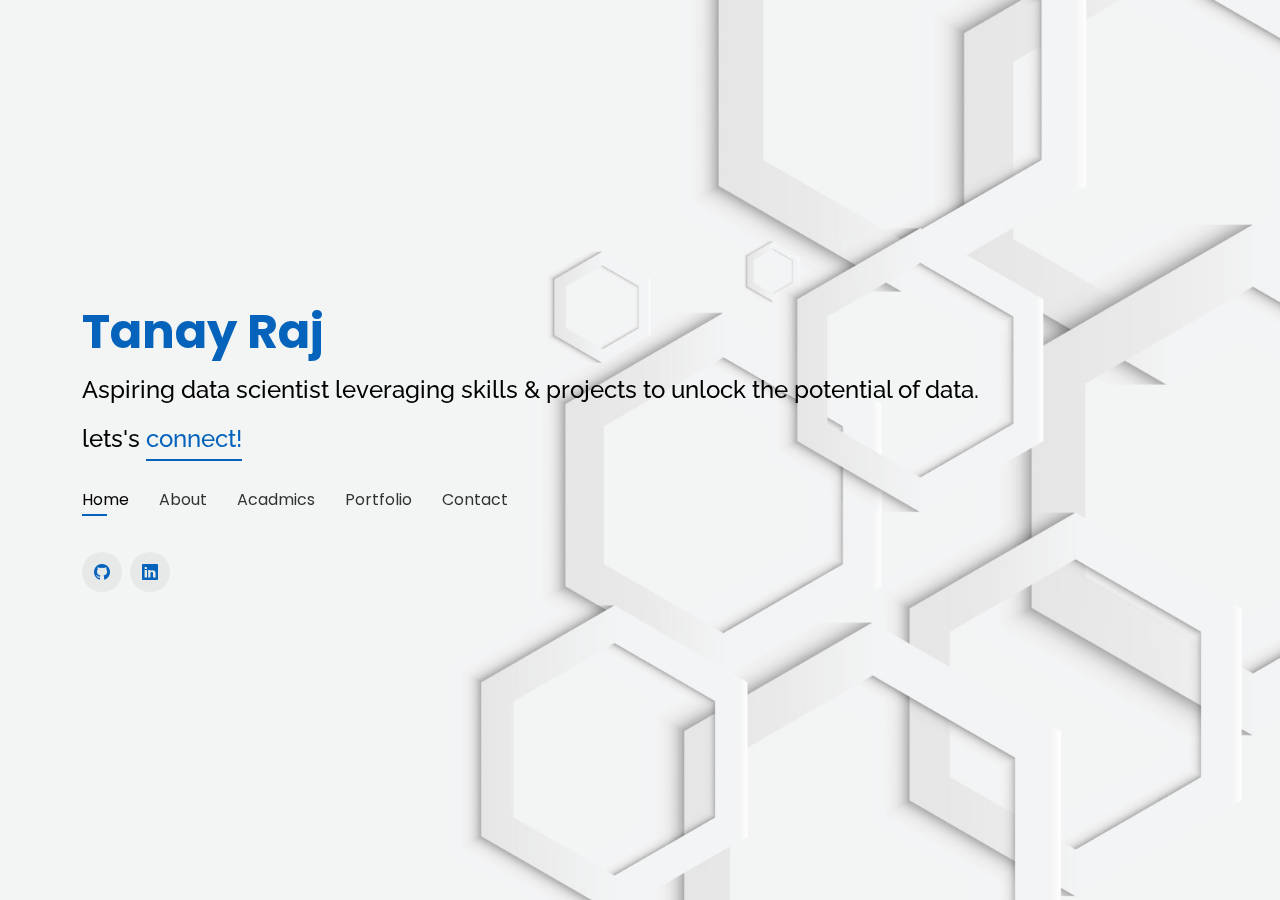
<file: index.html>
<!DOCTYPE html>
<html lang="en">

<head>
  <meta charset="utf-8">
  <meta content="width=device-width, initial-scale=1.0" name="viewport">

  <title>Tanay Raj</title>
  <meta content="" name="description">
  <meta content="" name="keywords">

  <!-- Favicons -->
  <link href="assets/img/favicon.png" rel="icon">
  <link href="assets/img/apple-touch-icon.png" rel="apple-touch-icon">

  <!-- Google Fonts -->
  <link href="https://fonts.googleapis.com/css?family=Open+Sans:300,300i,400,400i,600,600i,700,700i|Raleway:300,300i,400,400i,500,500i,600,600i,700,700i|Poppins:300,300i,400,400i,500,500i,600,600i,700,700i" rel="stylesheet">

  <!-- Vendor CSS Files -->
  <link href="assets/vendor/bootstrap/css/bootstrap.min.css" rel="stylesheet">
  <link href="assets/vendor/bootstrap-icons/bootstrap-icons.css" rel="stylesheet">
  <link href="assets/vendor/boxicons/css/boxicons.min.css" rel="stylesheet">
  <link href="assets/vendor/glightbox/css/glightbox.min.css" rel="stylesheet">
  <link href="assets/vendor/remixicon/remixicon.css" rel="stylesheet">
  <link href="assets/vendor/swiper/swiper-bundle.min.css" rel="stylesheet">

  <!-- Template Main CSS File -->
  <link href="assets/css/style.css" rel="stylesheet">

  <!-- =======================================================
  * Template Name: Personal
  * Updated: Jan 29 2024 with Bootstrap v5.3.2
  * Template URL: https://bootstrapmade.com/personal-free-resume-bootstrap-template/
  * Author: BootstrapMade.com
  * License: https://bootstrapmade.com/license/
  ======================================================== -->
</head>


<body>

  <!-- ======= Header ======= -->
  <header id="header">
    <div class="container">

      <h1><a href="index.html">Tanay Raj</a></h1>
      <!-- Uncomment below if you prefer to use an image logo -->
      <!-- <a href="index.html" class="mr-auto"><img src="assets/img/logo.png" alt="" class="img-fluid"></a> -->
      <h2>Aspiring data scientist leveraging skills & projects to unlock the potential of data. </h2>
      <h2>lets's <span>connect!</span>  </h2>

      <nav id="navbar" class="navbar">
        <ul>
          <li><a class="nav-link active" href="#header">Home</a></li>
          <li><a class="nav-link" href="#about">About</a></li>
          <li><a class="nav-link" href="#resume">Acadmics</a></li>
          <li><a class="nav-link" href="#portfolio">Portfolio</a></li>
          <li><a class="nav-link" href="#contact">Contact</a></li>
        </ul>
        <i class="bi bi-list mobile-nav-toggle"></i>
      </nav><!-- .navbar -->

      <div class="social-links">
        <a href="#" class="GitHub" ><i class="bi bi-github"></i></a>
        <a href="https://www.linkedin.com/in/tanayraj29" class="linkedin" target="_blank"><i class="bi bi-linkedin"></i></a>
      </div>

    </div>
  </header><!-- End Header -->

  <!-- ======= About Section ======= -->
  <section id="about" class="about">

    <!-- ======= About Me ======= -->
    <div class="about-me container">

      <div class="section-title">
        <h2>About</h2>
        <p>Learn more about me</p>
      </div>

      <div class="row">
        <div class="col-lg-8 pt-4 pt-lg-0 content" data-aos="fade-left">
          <h3> M.Tech Student &amp; Data Science Enthusiast</h3>
          <p class="fst-italic">
            I'm Tanay Raj, as a first-year M.Tech student at IIT Roorkee, I am
             deeply immersed in the realms of data analytics and data science.
             With a robust background in mathematics, honed through years of academic pursuit, 
             I bring a wealth of analytical skills to the table.
              My particular fascination lies in harnessing the power of mathematics, statistics, machine learning and deep learning 
              to untangle complex business challenges and offer actionable solutions.

          </p>
          <div class="row">
            <div class="col-lg-6">
              <ul>
                <li><i class="bi bi-chevron-right"></i> <strong>Birthday:</strong> <span>29 September 1999</span></li>
                <li><i class="bi bi-chevron-right"></i> <strong>Phone:</strong> <span>+91 9123439967</span></li>
                <li><i class="bi bi-chevron-right"></i> <strong>City:</strong> <span>Roorkee, Uttrakhand</span></li>
              </ul>
            </div>
            <div class="col-lg-6">
              <ul>
                <li><i class="bi bi-chevron-right"></i> <strong>Age:</strong> <span>24</span></li>
                <li><i class="bi bi-chevron-right"></i> <strong>Degree:</strong> <span>M.Tech</span></li>
                <li><i class="bi bi-chevron-right"></i> <strong>Email:</strong> <span>tanay_r@amsc.iitr.ac.in</span></li>
              </ul>
            </div>
          </div>

        </div>
      </div>

    </div><!-- End About Me -->

    <!-- ======= Skills  ======= -->
    <div class="skills container">

      <div class="section-title">
        <h2>Skills</h2>
      </div>

      <div class="row skills-content">

        <div class="col-lg-6">

          <div class="progress">
            <span class="skill">Python <i class="val">90%</i></span>
            <div class="progress-bar-wrap">
              <div class="progress-bar" role="progressbar" aria-valuenow="90" aria-valuemin="0" aria-valuemax="90"></div>
            </div>
          </div>

          <div class="progress">
            <span class="skill">Machine Learning <i class="val">80%</i></span>
            <div class="progress-bar-wrap">
              <div class="progress-bar" role="progressbar" aria-valuenow="80" aria-valuemin="0" aria-valuemax="80"></div>
            </div>
          </div>

          <div class="progress">
            <span class="skill">SQL <i class="val">75%</i></span>
            <div class="progress-bar-wrap">
              <div class="progress-bar" role="progressbar" aria-valuenow="75" aria-valuemin="0" aria-valuemax="100"></div>
            </div>
          </div>

        </div>

        <div class="col-lg-6">

          <div class="progress">
            <span class="skill">Deep Learning <i class="val">80%</i></span>
            <div class="progress-bar-wrap">
              <div class="progress-bar" role="progressbar" aria-valuenow="80" aria-valuemin="0" aria-valuemax="80"></div>
            </div>
          </div>

          <div class="progress">
            <span class="skill">Time Series <i class="val">70%</i></span>
            <div class="progress-bar-wrap">
              <div class="progress-bar" role="progressbar" aria-valuenow="70" aria-valuemin="0" aria-valuemax="70"></div>
            </div>
          </div>

          <div class="progress">
            <span class="skill">R <i class="val">60%</i></span>
            <div class="progress-bar-wrap">
              <div class="progress-bar" role="progressbar" aria-valuenow="60" aria-valuemin="0" aria-valuemax="60"></div>
            </div>
          </div>

        </div>

      </div>

    </div><!-- End Skills -->

    <!-- ======= Interests ======= -->
    <div class="interests container">

      <div class="section-title">
        <h2>Interests</h2>
      </div>

      <div class="row">
        <div class="col-lg-3 col-md-4">
          <div class="icon-box">
            <svg  class="ri-store-line" style="color: #ffbb2c; margin-right: 0.6em;"xmlns="http://www.w3.org/2000/svg" width="2em" height="2em" viewBox="0 0 2048 2048"><path fill="currentColor" d="M1792 1280h-768v128h128v128h256v128h384v128h-384v128H512v-128H128v-128h384v-128h256v-128h128v-128H128V128h1664zm-512 384h-256v-128H896v128H640v128h640zM256 1152h1408V256H256z"/></svg>
            
            <h3>Machine Learning</h3>
          </div>
        </div>
        <div class="col-lg-3 col-md-4 mt-4 mt-md-0">
          <div class="icon-box">
            <svg class="ri-bar-chart-box-line" style="color: #5578ff; margin-right: 0.6em;" xmlns="http://www.w3.org/2000/svg" width="2em" height="2em" viewBox="0 0 32 32"><path fill="currentColor" d="M27 24a2.96 2.96 0 0 0-1.285.3l-4.3-4.3H18v2h2.586l3.715 3.715A2.967 2.967 0 0 0 24 27a3 3 0 1 0 3-3m0 4a1 1 0 1 1 1-1a1 1 0 0 1-1 1m0-15a2.995 2.995 0 0 0-2.816 2H18v2h6.184A2.995 2.995 0 1 0 27 13m0 4a1 1 0 1 1 1-1a1 1 0 0 1-1 1m0-15a3.003 3.003 0 0 0-3 3a2.966 2.966 0 0 0 .348 1.373L20.596 10H18v2h3.404l4.4-4.252A2.999 2.999 0 1 0 27 2m0 4a1 1 0 1 1 1-1a1 1 0 0 1-1 1"/><path fill="currentColor" d="M18 6h2V4h-2a3.976 3.976 0 0 0-3 1.382A3.976 3.976 0 0 0 12 4h-1a9.01 9.01 0 0 0-9 9v6a9.01 9.01 0 0 0 9 9h1a3.976 3.976 0 0 0 3-1.382A3.976 3.976 0 0 0 18 28h2v-2h-2a2.002 2.002 0 0 1-2-2V8a2.002 2.002 0 0 1 2-2m-6 20h-1a7.005 7.005 0 0 1-6.92-6H6v-2H4v-4h3a3.003 3.003 0 0 0 3-3V9H8v2a1 1 0 0 1-1 1H4.08A7.005 7.005 0 0 1 11 6h1a2.002 2.002 0 0 1 2 2v4h-2v2h2v4h-2a3.003 3.003 0 0 0-3 3v2h2v-2a1 1 0 0 1 1-1h2v4a2.002 2.002 0 0 1-2 2"/></svg>
            <h3>Deep Learning</h3>
          </div>
        </div>
        <div class="col-lg-3 col-md-4 mt-4 mt-md-0">
          <div class="icon-box">
            <svg class="ri-calendar-todo-line" style="color: #e80368; margin-right: 0.6em;" xmlns="http://www.w3.org/2000/svg" width="2em" height="2em" viewBox="0 0 24 24"><path fill="currentColor" d="M6 13H2a1 1 0 0 0-1 1v8a1 1 0 0 0 1 1h4a1 1 0 0 0 1-1v-8a1 1 0 0 0-1-1m-1 8H3v-6h2ZM22 9h-4a1 1 0 0 0-1 1v12a1 1 0 0 0 1 1h4a1 1 0 0 0 1-1V10a1 1 0 0 0-1-1m-1 12h-2V11h2ZM14 1h-4a1 1 0 0 0-1 1v20a1 1 0 0 0 1 1h4a1 1 0 0 0 1-1V2a1 1 0 0 0-1-1m-1 20h-2V3h2Z"/></svg>
            <h3>Statistics</h3>
          </div>
        </div>
        <div class="col-lg-3 col-md-4 mt-4 mt-lg-0">
          <div class="icon-box">
            <!-- <i class="ri-paint-brush-line" style="color: #e361ff;"></i> -->
            <svg class="ri-paint-brush-line" style="color: #e361ff; margin-right: 0.6em;" xmlns="http://www.w3.org/2000/svg" width="2em" height="2em" viewBox="0 0 20 20"><path fill="currentColor" d="M8.5 2a1.5 1.5 0 0 0-1.415 1H5.5A1.5 1.5 0 0 0 4 4.5v12A1.5 1.5 0 0 0 5.5 18h3.651a1.5 1.5 0 0 1-.111-1H5.5a.5.5 0 0 1-.5-.5v-12a.5.5 0 0 1 .5-.5h1.585A1.5 1.5 0 0 0 8.5 5h3a1.5 1.5 0 0 0 1.415-1H14.5a.5.5 0 0 1 .5.5v3.57c.23.053.458.134.68.247a1.5 1.5 0 0 1 .32.217V4.5A1.5 1.5 0 0 0 14.5 3h-1.585A1.5 1.5 0 0 0 11.5 2zM8 3.5a.5.5 0 0 1 .5-.5h3a.5.5 0 0 1 0 1h-3a.5.5 0 0 1-.5-.5m4.451 7.277a1.916 1.916 0 0 1 2.778-1.568a.5.5 0 0 1-.452.892a.916.916 0 0 0-1.328.75l-.087 1.172H14.5a.5.5 0 1 1 0 1h-1.212l-.237 3.2a1.916 1.916 0 0 1-2.777 1.567a.5.5 0 1 1 .452-.892a.916.916 0 0 0 1.328-.75l.231-3.125H11.5a.5.5 0 0 1 0-1h.86zm5.403 4.077a.5.5 0 0 0-.708-.708l-1.056 1.057l-.457-.734a.994.994 0 0 0-1.425-.281a.5.5 0 0 0 .579.815l.576.926l-1.217 1.217a.5.5 0 0 0 .708.708l1.052-1.053l.457.735a.99.99 0 0 0 1.442.264a.5.5 0 0 0-.599-.801l-.574-.924z"/></svg>
            <h3> Mathematics</h3>
          </div>
        </div>
        <div class="col-lg-3 col-md-4 mt-4">
          <div class="icon-box">
            <svg class="ri-database-2-line" style="color: #47aeff; margin-right: 0.6em;" xmlns="http://www.w3.org/2000/svg" width="2em" height="2em" viewBox="0 0 24 24"><path fill="none" stroke="currentColor" stroke-width="2" d="M1 13h4l2.5-9l5 16.5L17 9l2 4h4"/></svg>
            <h3>Time Series</h3>
          </div>
        </div>
        <div class="col-lg-3 col-md-4 mt-4">
          <div class="icon-box">
            <svg class="ri-gradienter-line" style="color: #da8145; margin-right: 0.6em;" xmlns="http://www.w3.org/2000/svg" width="2em" height="2em" viewBox="0 0 32 32"><path fill="currentColor" d="M2 28h28v2H2zm25-17a1 1 0 0 0 1-1V7a1 1 0 0 0-.66-.94l-11-4a1 1 0 0 0-.68 0l-11 4A1 1 0 0 0 4 7v3a1 1 0 0 0 1 1h1v13H4v2h24v-2h-2V11zM6 7.7l10-3.64L26 7.7V9H6zM18 24h-4V11h4zM8 11h4v13H8zm16 13h-4V11h4z"/></svg>
            <h3>Finance</h3>
          </div>
        </div>
        <div class="col-lg-3 col-md-4 mt-4">
          <div class="icon-box">
            <svg class="ri-file-list-3-line" style="color: #11dbcf; margin-right: 0.6em;" xmlns="http://www.w3.org/2000/svg" width="2em" height="2em" viewBox="0 0 24 24"><path fill="currentColor" d="M8 13.65V7q0-.425.288-.712T9 6h1q.425 0 .713.288T11 7v6.65l-.125-.125q-.575-.55-1.375-.55t-1.375.55zm5 1.5V3q0-.425.288-.712T14 2h1q.425 0 .713.288T16 3v9.15zM3 18.6V11q0-.425.288-.712T4 10h1q.425 0 .713.288T6 11v4.6zm2.4 2.45q-.65 0-.913-.612T4.7 19.35l4.1-4.1q.275-.275.663-.3t.687.25L13 17.65l5.6-5.6H18q-.425 0-.712-.288T17 11.05q0-.425.288-.712T18 10.05h3q.425 0 .713.288t.287.712v3q0 .425-.288.713T21 15.05q-.425 0-.712-.288T20 14.05v-.6l-6.25 6.25q-.275.275-.663.3t-.687-.25L9.55 17.3L6.1 20.75q-.125.125-.312.213t-.388.087"/></svg>
            <h3>Predictive Modelling</h3>
          </div>
        </div>
        <div class="col-lg-3 col-md-4 mt-4">
          <div class="icon-box">
            <svg class="ri-price-tag-2-line" style="color: #4233ff; margin-right: 0.6em;" xmlns="http://www.w3.org/2000/svg" width="2em" height="2em" viewBox="0 0 20 20"><path fill="currentColor" d="M18 18V2H2v16zM16 5H4V4h12zM7 7v3h3c0 1.66-1.34 3-3 3s-3-1.34-3-3s1.34-3 3-3m1 2V7c1.1 0 2 .9 2 2zm8-1h-4V7h4zm0 3h-4V9h4zm0 2h-4v-1h4zm0 3H4v-1h12z"/></svg>
            <h3>Data Analytics</h3>
          </div>
        </div>

    </div><!-- End Interests -->

   

  </section><!-- End About Section -->

  <!-- ======= Resume Section ======= -->
  <section id="resume" class="resume">
    <div class="container">

      <div class="section-title">
        <h2>Resume</h2>
        <p>Check My Resume</p>
      </div>

      <div class="row">
        <div class="col-lg-6">

          <h3 class="resume-title">Education</h3>
          <div class="resume-item">
            <h4>M.Tech Applied Mathematics and Scientific Computing</h4>
            <h5>2023-2025</h5>
            <p><em>Indian Institute of Technology Roorkee</em></p>
            <p>Current CGPA: 8.36</p>
          </div>
          <div class="resume-item">
            <h4>MSc. Mathematics</h4>
            <h5>2020-2022</h5>
            <p><em>Indian Institute of Technology Patna</em></p>
            <p>CGPA 8.76</p>
          </div>
          <div class="resume-item">
            <h4>BSc.(Hons.) Mathematics</h4>
            <h5>2017 - 2020</h5>
            <p><em>Amity University, Noida</em></p>
            <p>CGPA 7.6</p>
          </div>
          <h3 class="resume-title">Positions of Responsibility & Extra Curricular</h3>

          <div class="resume-item">
            <h4>Department Academic Program Committee (Student Representative) </h4>
            <ul>
              <li>For M.Tech at Department of Applied Mathematics and Scientific Computing, IITR.</li>
              <li>Responsible for communicating the interests and concerns of your fellow students to the faculties.</li>
            </ul>
            <h5>August 2023 - Present</h5>
          </div>
           
            <div class="resume-item">
            <h4>Volunteer</h4>
            <ul>
              <li>Volunteered during the 12th International Conference on Soft Computing for Problem Solving (SocPros 2023) held at
                Indian Institute of Technology Roorkee.
                </li>
            </ul>
            <h5>August 2023</h5>
          </div>

          <div class="resume-item">
            <h4>Attendee</h4>
            <ul>
              <li>Cognizance IITR: Attended workshop on AI & ML by geeks for geeks and the team of Cognizance IITR.
                </li>
            </ul>
            <h5>November 2023</h5>
          </div>

          <div class="resume-item">
            <h4>Attendee</h4>
            <ul>
              <li>Dept. of AMSc: Two days workshop on data analytics using Minitab held in the department of Applied Mathematics and Scientific
                Computing.
                </li>
            </ul>
            <h5>November 2023</h5>
          </div>

        </div>
        <div class="col-lg-6">
          <h3 class="resume-title">Certifications</h3>
          <div class="resume-item">
            <h4>Investment Banking Analyst Certificate</h4>
            <ul>
              <li>Built an understand of various stages of private equity investing.</li>
              <li>Engaged in setting up a private equity fund through case based project.</li>
            </ul>
            <h5>2024</h5>
          </div>
          <div class="resume-item">
            <h4>Finlatics Derivative Markets Analyst Certificate</h4>
            <ul>
              <li>Understood Financial Instruments like forwards, futures and options.</li>
              <li>Learnt how derivative instruments like futures & options are traded.</li>
              <li>Gained insights into the valuation models of futures & options.</li>
            </ul>
            <h5>2024</h5>
          </div>
          <div class="resume-item">
            <h4>Google Advanced Data Analytics Certificate</h4>
            <ul>
              <li>Awarded on completion of seven courses by google.</li>
              <li>Learnt about statistical analysis of the data.</li>
              <li>Got hands-on experience with machine learning and predictive modeling</li>
            </ul>
            <h5>2023</h5>
          </div>
          <h3 class="resume-title">Achivements</h3>
          <div class="resume-item">
            <h4>Institute Profiency Prize</h4>
            <p>Awarded by Indian Institute of Technology Patna for best project work done in MSc.
              Mathematics</p>
            <h5>2022</h5>
            </p>
          </div>

            <div class="resume-item">
          
              <h4>Joint CSIR-UGC NET June 2023</h4>
              <p>Secured AIR 38</p>
              <h5>2023</h5>
              </p>
            </div>

            <div class="resume-item">
          
              <h4>GATE Mathematics</h4>
              <p>Secured AIR 244</p>
              <h5>2023</h5>
              </p>
            </div>

            <div class="resume-item">
          
              <h4> GATE Statistics</h4>
              <p>Secured AIR 68</p>
              <h5>2022</h5>
              </p>
            </div>
            <div class="resume-item">
          
              <h4>GATE Mathematics</h4>
              <p>Secured AIR 1259</p>
              <h5>2022</h5>
              </p>
            </div>
            <div class="resume-item">
          
              <h4>JAM Mathematics</h4>
              <p>Secured AIR 419</p>
              <h5>2020</h5>
              </p>
            </div>
         
          




        </div>
      </div>

    </div>
  </section><!-- End Resume Section -->


  <!-- ======= Portfolio Section ======= -->
  <section id="portfolio" class="portfolio">
    <div class="container">

      <div class="section-title">
        <h2>Portfolio</h2>
        <p>My Projects</p>
      </div>

      <div class="row">
        <div class="col-lg-12 d-flex justify-content-center">
          <ul id="portfolio-flters">
            <li data-filter="*" class="filter-active">All</li>
            <li data-filter=".filter-app">Machine Learning</li>
            <li data-filter=".filter-card">Deep Learning</li>
            <li data-filter=".filter-web">Time Series</li>
          </ul>
        </div>
      </div>

      <div class="row portfolio-container">

        <div class="col-lg-4 col-md-6 portfolio-item filter-app">
          <div class="portfolio-wrap">
            <img src="assets/img/portfolio/portfolio-1.jpg" class="img-fluid" alt="">
            <div class="portfolio-info">
              <h4>Goods Delivery Time Prediction</h4>
              <div class="portfolio-links">
                <a href="portfolio-details.html" data-gallery="portfolioDetailsGallery" data-glightbox="type: external" class="portfolio-details-lightbox" title="Portfolio Details"><i class="bx bx-link"></i></a>
              </div>
            </div>
          </div>
        </div>

        <div class="col-lg-4 col-md-6 portfolio-item filter-web">
          <div class="portfolio-wrap">
            <img src="assets\img\portfolio\portfolio-3.jpg" class="img-fluid" alt="">
            <div class="portfolio-info">
              <h4>Time Series with Arima and Facebook's Prophet</h4>
              <p>Web</p>
              <div class="portfolio-links">
    
                <a href="portfolio-details2.html" data-gallery="portfolioDetailsGallery" data-glightbox="type: external" class="portfolio-details-lightbox" title="Portfolio Details"><i class="bx bx-link"></i></a>
              </div>
            </div>
          </div>
        </div>

        <div class="col-lg-4 col-md-6 portfolio-item filter-app">
          <div class="portfolio-wrap">
            <img src="assets/img/portfolio/portfolio-10.jpg" class="img-fluid" alt="">
            <div class="portfolio-info">
              <h4>Power Comsumption Prediction</h4>
        
              <div class="portfolio-links">
                <a href="portfolio-details5.html" data-gallery="portfolioDetailsGallery" data-glightbox="type: external" class="portfolio-details-lightbox" title="Portfolio Details"><i class="bx bx-link"></i></a>
              </div>
            </div>
          </div>
        </div>

        <div class="col-lg-4 col-md-6 portfolio-item filter-card">
          <div class="portfolio-wrap">
            <img src="assets/img/portfolio/portfolio-31.jpg" class="img-fluid" alt="">
            <div class="portfolio-info">
              <h4>Airline Customer Satisfaction</h4>
              <div class="portfolio-links">
                <a href="portfolio-details3.html" data-gallery="portfolioDetailsGallery" data-glightbox="type: external" class="portfolio-details-lightbox" title="Portfolio Details"><i class="bx bx-link"></i></a>
              </div>
            </div>
          </div>
        </div>

        <div class="col-lg-4 col-md-6 portfolio-item filter-card">
          <div class="portfolio-wrap">
            <img src="assets/img/portfolio/portfolio-71.jpg" class="img-fluid" alt="">
            <div class="portfolio-info">
              <h4>Apple Plant Disease Detection</h4>
              <div class="portfolio-links">
                <a href="portfolio-details4.html" data-gallery="portfolioDetailsGallery" data-glightbox="type: external" class="portfolio-details-lightbox" title="Portfolio Details"><i class="bx bx-link"></i></a>
              </div>
            </div>
          </div>
        </div>


      </div>

    </div>
  </section><!-- End Portfolio Section -->

  <!-- ======= Contact Section ======= -->
  <section id="contact" class="contact">
    <div class="container">

      <div class="section-title">
        <h2>Contact</h2>
        <p>Contact Me</p>
      </div>

      <div class="row mt-2">

        <div class="col-md-6 d-flex align-items-stretch">
          <div class="info-box">
            <i class="bx bx-map"></i>
            <h3>Permanent Address<Address></Address></h3>
            <p>Secular Heritage, Gola Road, Patna-801503</p>
          </div>
        </div>

        <div class="col-md-6 mt-4 mt-md-0 d-flex align-items-stretch">
          <div class="info-box">
            <i class="bx bx-share-alt"></i>
            <h3>Social Profiles</h3>
            <div class="social-links">
              <a href="https://www.linkedin.com/in/tanayraj29/" class="linkedin" target="_blank"><i class="bi bi-linkedin"></i></a>
            </div>
          </div>
        </div>

        <div class="col-md-6 mt-4 d-flex align-items-stretch">
          <div class="info-box">
            <i class="bx bx-envelope"></i>
            <h3>Email Me</h3>
            <p>College - tanay_r@amsc.iitr.ac.in</p>
            <p>Personal - workmail.tanay@gmail.com</p>
          </div>
        </div>
        <div class="col-md-6 mt-4 d-flex align-items-stretch">
          <div class="info-box">
            <i class="bx bx-phone-call"></i>
            <h3>Call Me</h3>
            <p>+91 9123438867</p>
          </div>
        </div>
      </div>



    </div>
  </section><!-- End Contact Section -->



  <!-- Vendor JS Files -->
  <script src="assets/vendor/purecounter/purecounter_vanilla.js"></script>
  <script src="assets/vendor/bootstrap/js/bootstrap.bundle.min.js"></script>
  <script src="assets/vendor/glightbox/js/glightbox.min.js"></script>
  <script src="assets/vendor/isotope-layout/isotope.pkgd.min.js"></script>
  <script src="assets/vendor/swiper/swiper-bundle.min.js"></script>
  <script src="assets/vendor/waypoints/noframework.waypoints.js"></script>
  <script src="assets/vendor/php-email-form/validate.js"></script>

  <!-- Template Main JS File -->
  <script src="assets/js/main.js"></script>

</body>

</html>
</file>
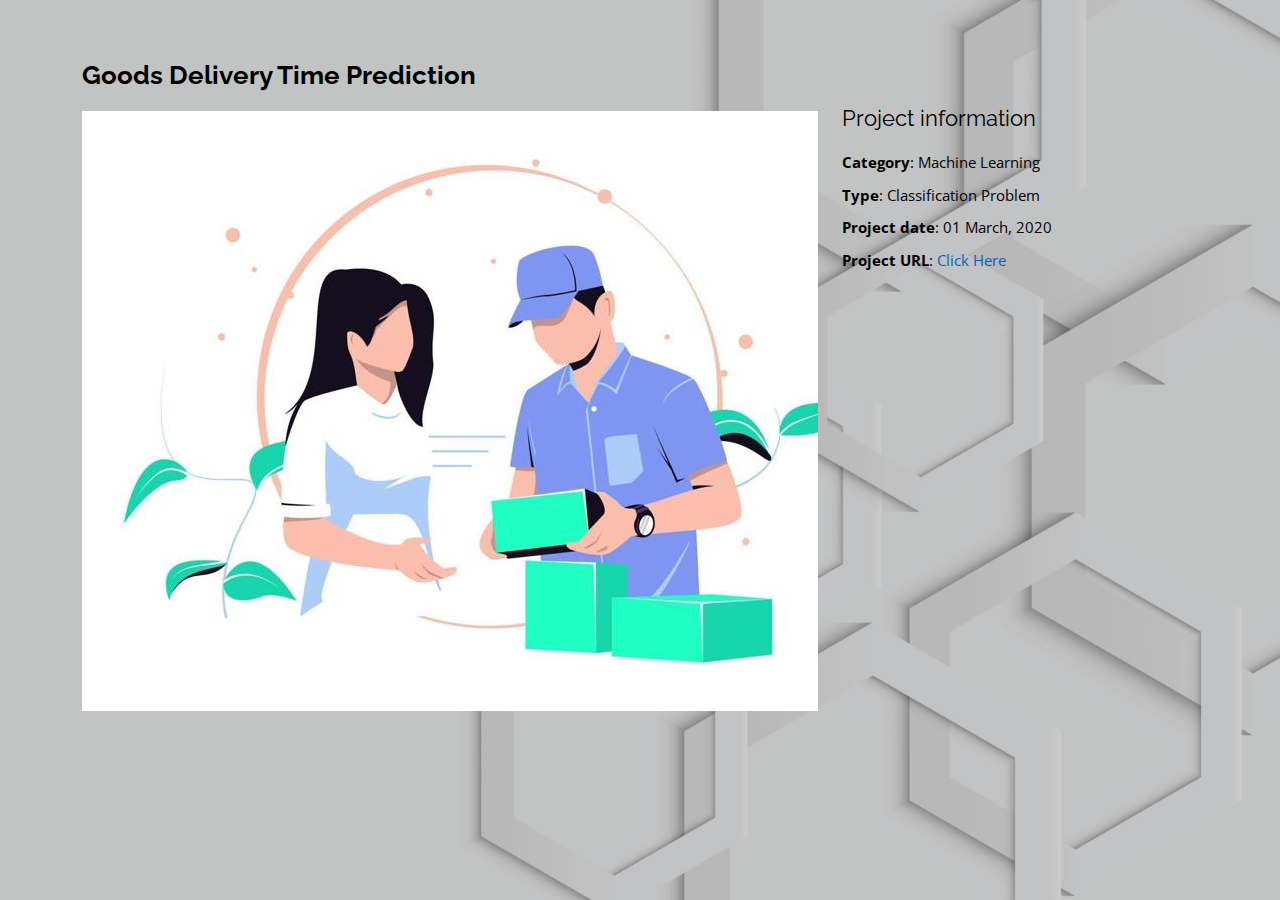
<file: portfolio-details.html>
<!DOCTYPE html>
<html lang="en">

<head>
  <meta charset="utf-8">
  <meta content="width=device-width, initial-scale=1.0" name="viewport">

  <title>Portfolio Details - Personal Bootstrap Template</title>
  <meta content="" name="description">
  <meta content="" name="keywords">

  <!-- Favicons -->
  <link href="assets/img/favicon.png" rel="icon">
  <link href="assets/img/apple-touch-icon.png" rel="apple-touch-icon">

  <!-- Google Fonts -->
  <link href="https://fonts.googleapis.com/css?family=Open+Sans:300,300i,400,400i,600,600i,700,700i|Raleway:300,300i,400,400i,500,500i,600,600i,700,700i|Poppins:300,300i,400,400i,500,500i,600,600i,700,700i" rel="stylesheet">

  <!-- Vendor CSS Files -->
  <link href="assets/vendor/bootstrap/css/bootstrap.min.css" rel="stylesheet">
  <link href="assets/vendor/bootstrap-icons/bootstrap-icons.css" rel="stylesheet">
  <link href="assets/vendor/boxicons/css/boxicons.min.css" rel="stylesheet">
  <link href="assets/vendor/glightbox/css/glightbox.min.css" rel="stylesheet">
  <link href="assets/vendor/remixicon/remixicon.css" rel="stylesheet">
  <link href="assets/vendor/swiper/swiper-bundle.min.css" rel="stylesheet">

  <!-- Template Main CSS File -->
  <link href="assets/css/style.css" rel="stylesheet">

  <!-- =======================================================
  * Template Name: Personal
  * Updated: Jan 29 2024 with Bootstrap v5.3.2
  * Template URL: https://bootstrapmade.com/personal-free-resume-bootstrap-template/
  * Author: BootstrapMade.com
  * License: https://bootstrapmade.com/license/
  ======================================================== -->
</head>

<body>

  <main id="main">

    <!-- ======= Portfolio Details ======= -->
    <div id="portfolio-details" class="portfolio-details">
      <div class="container">

        <div class="row">

          <div class="col-lg-8">
            <h2 class="portfolio-title">Goods Delivery Time Prediction</h2>

            <div class="portfolio-details-slider swiper">
              <div class="swiper-wrapper align-items-center">

                <div class="swiper-slide">
                  <img src="assets\img\portfolio\portfolio-1.jpg" alt="">
                </div>

              </div>
              <div class="swiper-pagination"></div>
            </div>

          </div>

          <div class="col-lg-4 portfolio-info">
            <h3>Project information</h3>
            <ul>
              <li><strong>Category</strong>: Machine Learning</li>
              <li><strong>Type</strong>: Classification Problem</li>
              <li><strong>Project date</strong>: 01 March, 2020</li>
              <li><strong>Project URL</strong>: <a href="https://github.com/29TanayRaj/Delivery-Time-Prediction-Project" target="_blank">Click Here</a></li>
            </ul>

        
          </div>

        </div>

      </div>
    </div><!-- End Portfolio Details -->

  </main><!-- End #main -->


  <!-- Vendor JS Files -->
  <script src="assets/vendor/purecounter/purecounter_vanilla.js"></script>
  <script src="assets/vendor/bootstrap/js/bootstrap.bundle.min.js"></script>
  <script src="assets/vendor/glightbox/js/glightbox.min.js"></script>
  <script src="assets/vendor/isotope-layout/isotope.pkgd.min.js"></script>
  <script src="assets/vendor/swiper/swiper-bundle.min.js"></script>
  <script src="assets/vendor/waypoints/noframework.waypoints.js"></script>
  <script src="assets/vendor/php-email-form/validate.js"></script>

  <!-- Template Main JS File -->
  <script src="assets/js/main.js"></script>

</body>

</html>
</file>
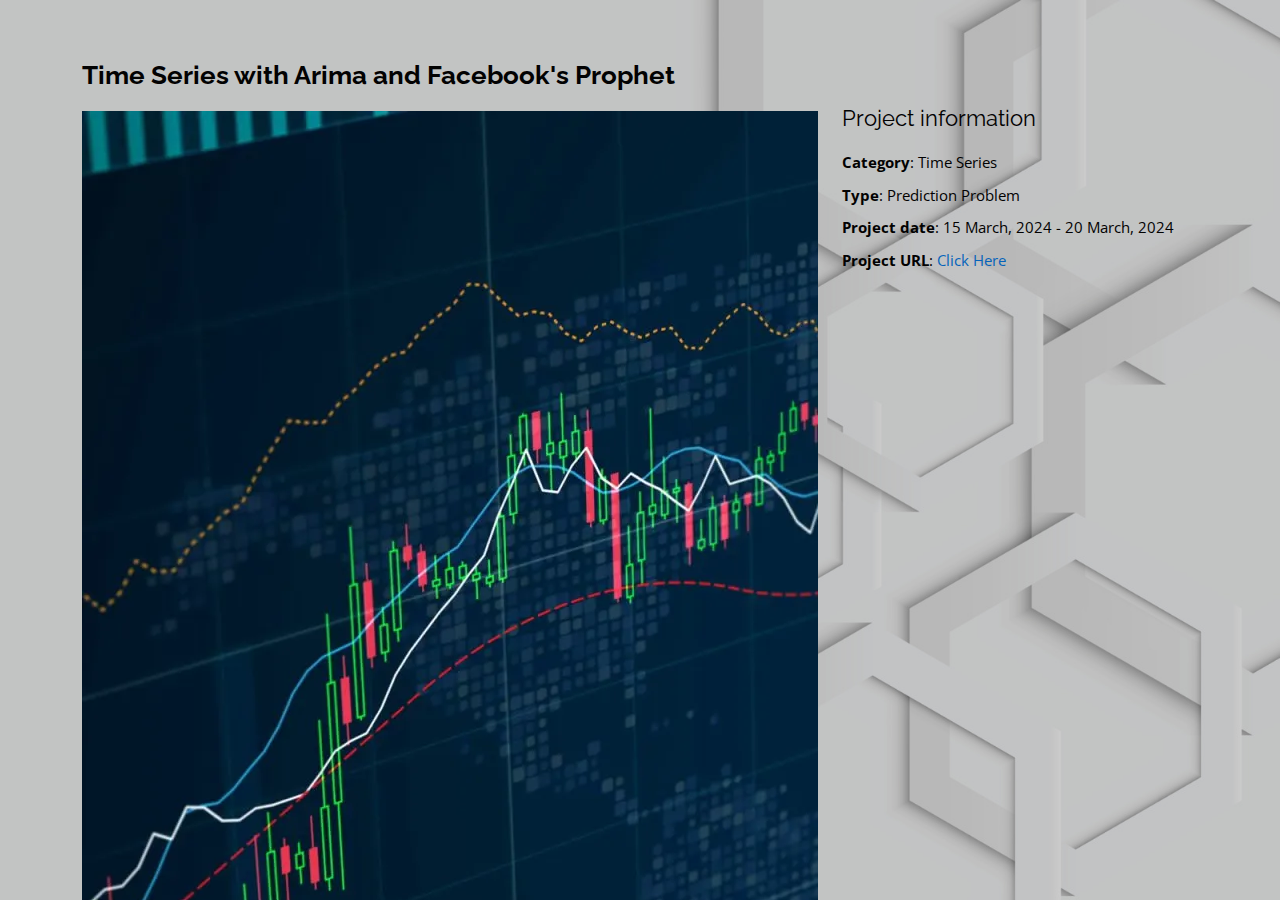
<file: portfolio-details2.html>
<!DOCTYPE html>
<html lang="en">

<head>
  <meta charset="utf-8">
  <meta content="width=device-width, initial-scale=1.0" name="viewport">

  <title>Portfolio Details - Personal Bootstrap Template</title>
  <meta content="" name="description">
  <meta content="" name="keywords">

  <!-- Favicons -->
  <link href="assets/img/favicon.png" rel="icon">
  <link href="assets/img/apple-touch-icon.png" rel="apple-touch-icon">

  <!-- Google Fonts -->
  <link href="https://fonts.googleapis.com/css?family=Open+Sans:300,300i,400,400i,600,600i,700,700i|Raleway:300,300i,400,400i,500,500i,600,600i,700,700i|Poppins:300,300i,400,400i,500,500i,600,600i,700,700i" rel="stylesheet">

  <!-- Vendor CSS Files -->
  <link href="assets/vendor/bootstrap/css/bootstrap.min.css" rel="stylesheet">
  <link href="assets/vendor/bootstrap-icons/bootstrap-icons.css" rel="stylesheet">
  <link href="assets/vendor/boxicons/css/boxicons.min.css" rel="stylesheet">
  <link href="assets/vendor/glightbox/css/glightbox.min.css" rel="stylesheet">
  <link href="assets/vendor/remixicon/remixicon.css" rel="stylesheet">
  <link href="assets/vendor/swiper/swiper-bundle.min.css" rel="stylesheet">

  <!-- Template Main CSS File -->
  <link href="assets/css/style.css" rel="stylesheet">

  <!-- =======================================================
  * Template Name: Personal
  * Updated: Jan 29 2024 with Bootstrap v5.3.2
  * Template URL: https://bootstrapmade.com/personal-free-resume-bootstrap-template/
  * Author: BootstrapMade.com
  * License: https://bootstrapmade.com/license/
  ======================================================== -->
</head>

<body>

  <main id="main">

    <!-- ======= Portfolio Details ======= -->
    <div id="portfolio-details" class="portfolio-details">
      <div class="container">

        <div class="row">

          <div class="col-lg-8">
            <h2 class="portfolio-title">Time Series with Arima and Facebook's Prophet</h2>

            <div class="portfolio-details-slider swiper">
              <div class="swiper-wrapper align-items-center">

                <div class="swiper-slide">
                  <img src="assets\img\portfolio\portfolio-21.jpg" alt="">
                </div>

              </div>
              <div class="swiper-pagination"></div>
            </div>

          </div>

          <div class="col-lg-4 portfolio-info">
            <h3>Project information</h3>
            <ul>
              <li><strong>Category</strong>: Time Series</li>
              <li><strong>Type</strong>: Prediction Problem</li>
              <li><strong>Project date</strong>: 15 March, 2024 - 20 March, 2024</li>
              <li><strong>Project URL</strong>: <a href="https://github.com/29TanayRaj/Time-series-stock-prediction-using-Arima-and-Prophet" target="_blank">Click Here</a></li>
            </ul>


          </div>

        </div>

      </div>
    </div><!-- End Portfolio Details -->

  </main><!-- End #main -->


  <!-- Vendor JS Files -->
  <script src="assets/vendor/purecounter/purecounter_vanilla.js"></script>
  <script src="assets/vendor/bootstrap/js/bootstrap.bundle.min.js"></script>
  <script src="assets/vendor/glightbox/js/glightbox.min.js"></script>
  <script src="assets/vendor/isotope-layout/isotope.pkgd.min.js"></script>
  <script src="assets/vendor/swiper/swiper-bundle.min.js"></script>
  <script src="assets/vendor/waypoints/noframework.waypoints.js"></script>
  <script src="assets/vendor/php-email-form/validate.js"></script>

  <!-- Template Main JS File -->
  <script src="assets/js/main.js"></script>

</body>

</html>
</file>
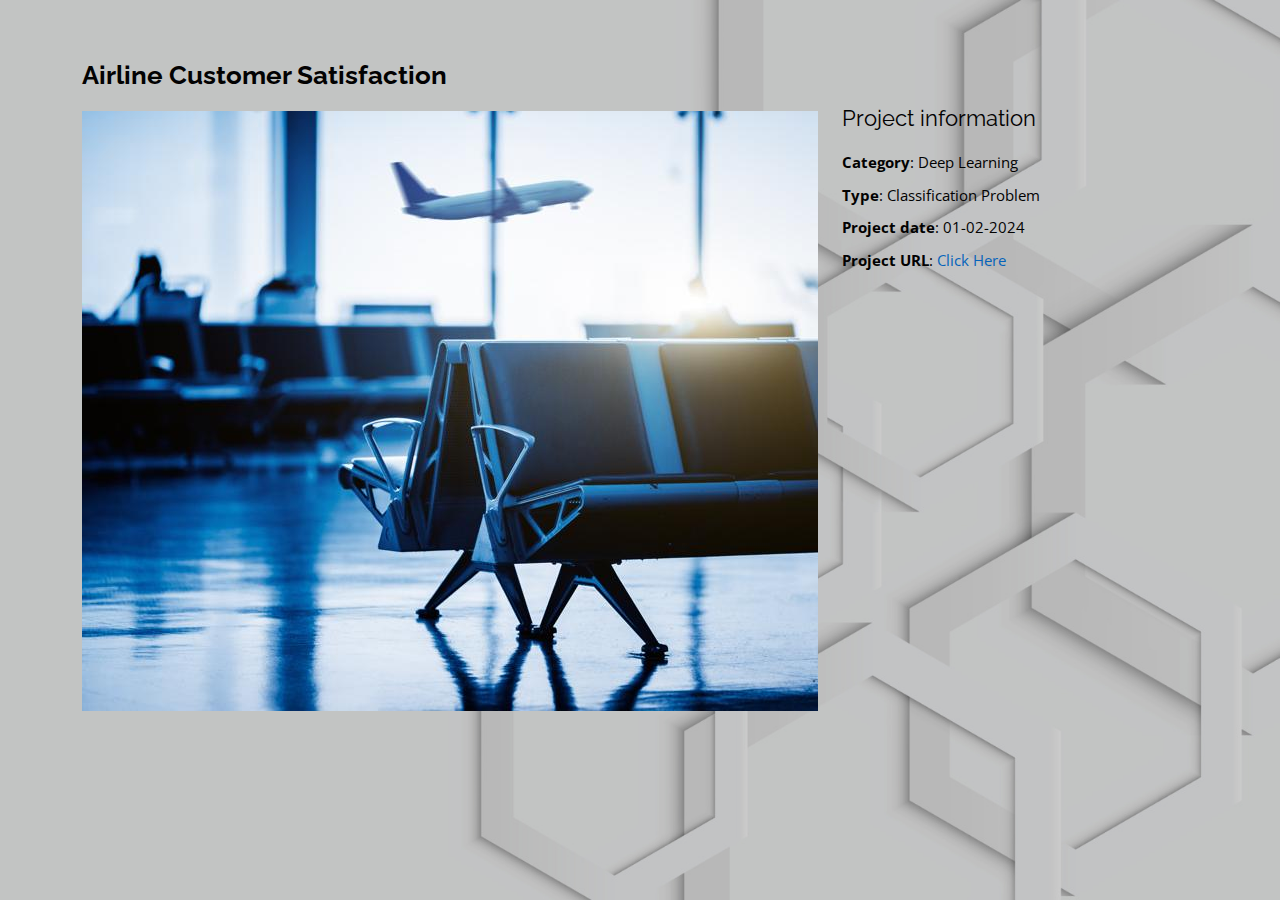
<file: portfolio-details3.html>
<!DOCTYPE html>
<html lang="en">

<head>
  <meta charset="utf-8">
  <meta content="width=device-width, initial-scale=1.0" name="viewport">

  <title>Portfolio Details - Personal Bootstrap Template</title>
  <meta content="" name="description">
  <meta content="" name="keywords">

  <!-- Favicons -->
  <link href="assets/img/favicon.png" rel="icon">
  <link href="assets/img/apple-touch-icon.png" rel="apple-touch-icon">

  <!-- Google Fonts -->
  <link href="https://fonts.googleapis.com/css?family=Open+Sans:300,300i,400,400i,600,600i,700,700i|Raleway:300,300i,400,400i,500,500i,600,600i,700,700i|Poppins:300,300i,400,400i,500,500i,600,600i,700,700i" rel="stylesheet">

  <!-- Vendor CSS Files -->
  <link href="assets/vendor/bootstrap/css/bootstrap.min.css" rel="stylesheet">
  <link href="assets/vendor/bootstrap-icons/bootstrap-icons.css" rel="stylesheet">
  <link href="assets/vendor/boxicons/css/boxicons.min.css" rel="stylesheet">
  <link href="assets/vendor/glightbox/css/glightbox.min.css" rel="stylesheet">
  <link href="assets/vendor/remixicon/remixicon.css" rel="stylesheet">
  <link href="assets/vendor/swiper/swiper-bundle.min.css" rel="stylesheet">

  <!-- Template Main CSS File -->
  <link href="assets/css/style.css" rel="stylesheet">

  <!-- =======================================================
  * Template Name: Personal
  * Updated: Jan 29 2024 with Bootstrap v5.3.2
  * Template URL: https://bootstrapmade.com/personal-free-resume-bootstrap-template/
  * Author: BootstrapMade.com
  * License: https://bootstrapmade.com/license/
  ======================================================== -->
</head>

<body>

  <main id="main">

    <!-- ======= Portfolio Details ======= -->
    <div id="portfolio-details" class="portfolio-details">
      <div class="container">

        <div class="row">

          <div class="col-lg-8">
            <h2 class="portfolio-title">Airline Customer Satisfaction</h2>

            <div class="portfolio-details-slider swiper">
              <div class="swiper-wrapper align-items-center">

                <div class="swiper-slide">
                  <img src="assets\img\portfolio\portfolio-31.jpg" alt="">
                </div>

              </div>
              <div class="swiper-pagination"></div>
            </div>

          </div>

          <div class="col-lg-4 portfolio-info">
            <h3>Project information</h3>
            <ul>
              <li><strong>Category</strong>: Deep Learning</li>
              <li><strong>Type</strong>: Classification Problem</li>
              <li><strong>Project date</strong>: 01-02-2024</li>
              <li><strong>Project URL</strong>: <a href="https://github.com/29TanayRaj/Predicting-Airline-Customer-Satification" target="_blank">Click Here</a></li>
            </ul>


          </div>

        </div>

      </div>
    </div><!-- End Portfolio Details -->

  </main><!-- End #main -->


  <!-- Vendor JS Files -->
  <script src="assets/vendor/purecounter/purecounter_vanilla.js"></script>
  <script src="assets/vendor/bootstrap/js/bootstrap.bundle.min.js"></script>
  <script src="assets/vendor/glightbox/js/glightbox.min.js"></script>
  <script src="assets/vendor/isotope-layout/isotope.pkgd.min.js"></script>
  <script src="assets/vendor/swiper/swiper-bundle.min.js"></script>
  <script src="assets/vendor/waypoints/noframework.waypoints.js"></script>
  <script src="assets/vendor/php-email-form/validate.js"></script>

  <!-- Template Main JS File -->
  <script src="assets/js/main.js"></script>

</body>

</html>
</file>
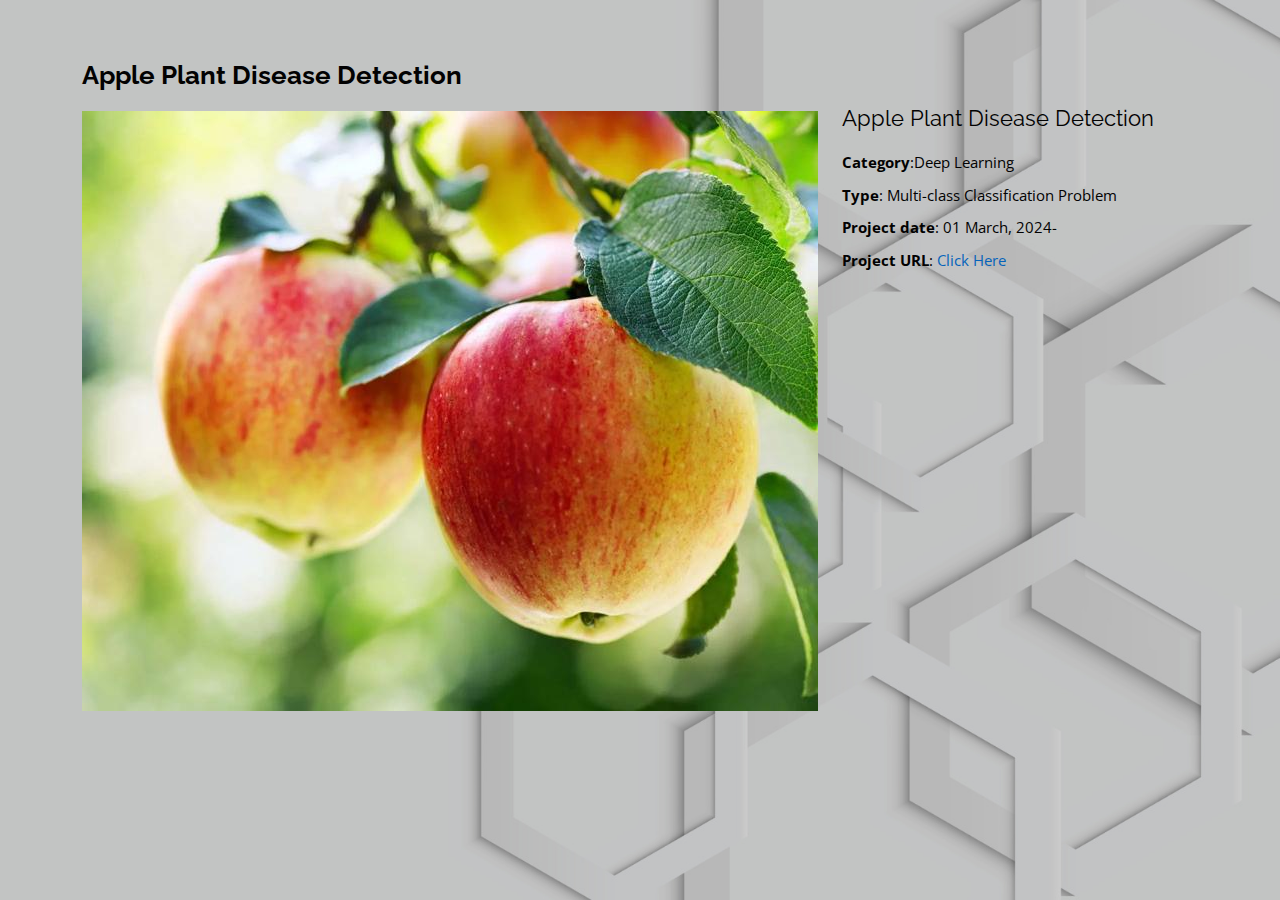
<file: portfolio-details4.html>
<!DOCTYPE html>
<html lang="en">

<head>
  <meta charset="utf-8">
  <meta content="width=device-width, initial-scale=1.0" name="viewport">

  <title>Portfolio Details - Personal Bootstrap Template</title>
  <meta content="" name="description">
  <meta content="" name="keywords">

  <!-- Favicons -->
  <link href="assets/img/favicon.png" rel="icon">
  <link href="assets/img/apple-touch-icon.png" rel="apple-touch-icon">

  <!-- Google Fonts -->
  <link href="https://fonts.googleapis.com/css?family=Open+Sans:300,300i,400,400i,600,600i,700,700i|Raleway:300,300i,400,400i,500,500i,600,600i,700,700i|Poppins:300,300i,400,400i,500,500i,600,600i,700,700i" rel="stylesheet">

  <!-- Vendor CSS Files -->
  <link href="assets/vendor/bootstrap/css/bootstrap.min.css" rel="stylesheet">
  <link href="assets/vendor/bootstrap-icons/bootstrap-icons.css" rel="stylesheet">
  <link href="assets/vendor/boxicons/css/boxicons.min.css" rel="stylesheet">
  <link href="assets/vendor/glightbox/css/glightbox.min.css" rel="stylesheet">
  <link href="assets/vendor/remixicon/remixicon.css" rel="stylesheet">
  <link href="assets/vendor/swiper/swiper-bundle.min.css" rel="stylesheet">

  <!-- Template Main CSS File -->
  <link href="assets/css/style.css" rel="stylesheet">

  <!-- =======================================================
  * Template Name: Personal
  * Updated: Jan 29 2024 with Bootstrap v5.3.2
  * Template URL: https://bootstrapmade.com/personal-free-resume-bootstrap-template/
  * Author: BootstrapMade.com
  * License: https://bootstrapmade.com/license/
  ======================================================== -->
</head>

<body>

  <main id="main">

    <!-- ======= Portfolio Details ======= -->
    <div id="portfolio-details" class="portfolio-details">
      <div class="container">

        <div class="row">

          <div class="col-lg-8">
            <h2 class="portfolio-title">Apple Plant Disease Detection</h2>

            <div class="portfolio-details-slider swiper">
              <div class="swiper-wrapper align-items-center">

                <div class="swiper-slide">
                  <img src="assets\img\portfolio\portfolio-71.jpg" alt="">
                </div>

              </div>
              <div class="swiper-pagination"></div>
            </div>

          </div>

          <div class="col-lg-4 portfolio-info">
            <h3>Apple Plant Disease Detection</h3>
            <ul>
              <li><strong>Category</strong>:Deep Learning</li>
              <li><strong>Type</strong>: Multi-class Classification Problem</li>
              <li><strong>Project date</strong>: 01 March, 2024-</li>
              <li><strong>Project URL</strong>: <a href="https://github.com/29TanayRaj/Apple-Disease-Detection" target="_blank">Click Here</a></li>
            </ul>


          </div>

        </div>

      </div>
    </div><!-- End Portfolio Details -->

  </main><!-- End #main -->


  <!-- Vendor JS Files -->
  <script src="assets/vendor/purecounter/purecounter_vanilla.js"></script>
  <script src="assets/vendor/bootstrap/js/bootstrap.bundle.min.js"></script>
  <script src="assets/vendor/glightbox/js/glightbox.min.js"></script>
  <script src="assets/vendor/isotope-layout/isotope.pkgd.min.js"></script>
  <script src="assets/vendor/swiper/swiper-bundle.min.js"></script>
  <script src="assets/vendor/waypoints/noframework.waypoints.js"></script>
  <script src="assets/vendor/php-email-form/validate.js"></script>

  <!-- Template Main JS File -->
  <script src="assets/js/main.js"></script>

</body>

</html>
</file>
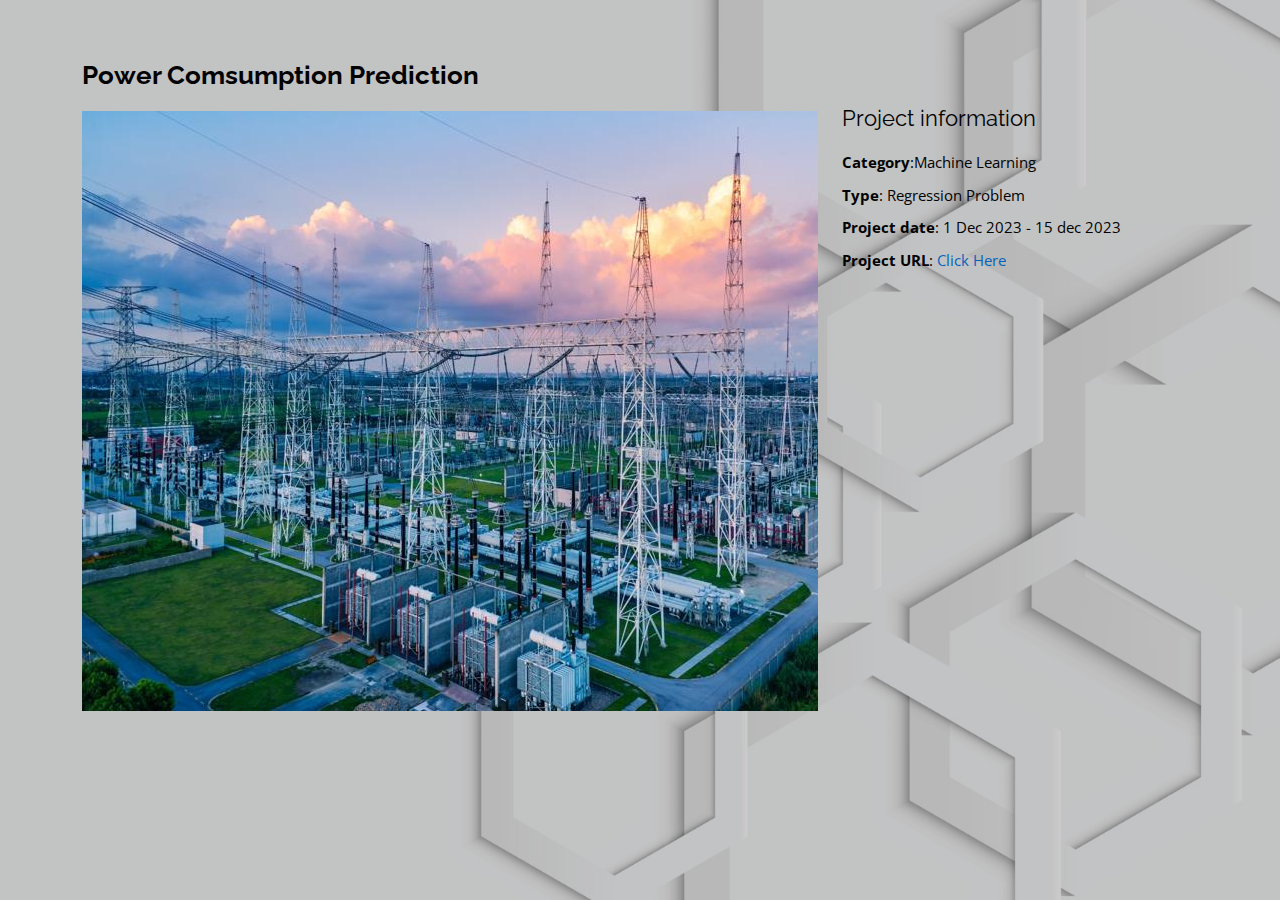
<file: portfolio-details5.html>
<!DOCTYPE html>
<html lang="en">

<head>
  <meta charset="utf-8">
  <meta content="width=device-width, initial-scale=1.0" name="viewport">

  <title>Portfolio Details - Personal Bootstrap Template</title>
  <meta content="" name="description">
  <meta content="" name="keywords">

  <!-- Favicons -->
  <link href="assets/img/favicon.png" rel="icon">
  <link href="assets/img/apple-touch-icon.png" rel="apple-touch-icon">

  <!-- Google Fonts -->
  <link href="https://fonts.googleapis.com/css?family=Open+Sans:300,300i,400,400i,600,600i,700,700i|Raleway:300,300i,400,400i,500,500i,600,600i,700,700i|Poppins:300,300i,400,400i,500,500i,600,600i,700,700i" rel="stylesheet">

  <!-- Vendor CSS Files -->
  <link href="assets/vendor/bootstrap/css/bootstrap.min.css" rel="stylesheet">
  <link href="assets/vendor/bootstrap-icons/bootstrap-icons.css" rel="stylesheet">
  <link href="assets/vendor/boxicons/css/boxicons.min.css" rel="stylesheet">
  <link href="assets/vendor/glightbox/css/glightbox.min.css" rel="stylesheet">
  <link href="assets/vendor/remixicon/remixicon.css" rel="stylesheet">
  <link href="assets/vendor/swiper/swiper-bundle.min.css" rel="stylesheet">

  <!-- Template Main CSS File -->
  <link href="assets/css/style.css" rel="stylesheet">

  <!-- =======================================================
  * Template Name: Personal
  * Updated: Jan 29 2024 with Bootstrap v5.3.2
  * Template URL: https://bootstrapmade.com/personal-free-resume-bootstrap-template/
  * Author: BootstrapMade.com
  * License: https://bootstrapmade.com/license/
  ======================================================== -->
</head>

<body>

  <main id="main">

    <!-- ======= Portfolio Details ======= -->
    <div id="portfolio-details" class="portfolio-details">
      <div class="container">

        <div class="row">

          <div class="col-lg-8">
            <h2 class="portfolio-title">Power Comsumption Prediction</h2>

            <div class="portfolio-details-slider swiper">
              <div class="swiper-wrapper align-items-center">

                <div class="swiper-slide">
                  <img src="assets\img\portfolio\portfolio-10.jpg" alt="">
                </div>

              </div>
              <div class="swiper-pagination"></div>
            </div>

          </div>

          <div class="col-lg-4 portfolio-info">
            <h3>Project information</h3>
            <ul>
              <li><strong>Category</strong>:Machine Learning</li>
              <li><strong>Type</strong>: Regression Problem</li>
              <li><strong>Project date</strong>: 1 Dec 2023 - 15 dec 2023</li>
              <li><strong>Project URL</strong>: <a href="https://github.com/29TanayRaj/Power-Consumption-Prediction/" target="_blank">Click Here</a></li>
            </ul>

          </div>

        </div>

      </div>
    </div><!-- End Portfolio Details -->

  </main><!-- End #main -->


  <!-- Vendor JS Files -->
  <script src="assets/vendor/purecounter/purecounter_vanilla.js"></script>
  <script src="assets/vendor/bootstrap/js/bootstrap.bundle.min.js"></script>
  <script src="assets/vendor/glightbox/js/glightbox.min.js"></script>
  <script src="assets/vendor/isotope-layout/isotope.pkgd.min.js"></script>
  <script src="assets/vendor/swiper/swiper-bundle.min.js"></script>
  <script src="assets/vendor/waypoints/noframework.waypoints.js"></script>
  <script src="assets/vendor/php-email-form/validate.js"></script>

  <!-- Template Main JS File -->
  <script src="assets/js/main.js"></script>

</body>

</html>
</file>
<file: assets/css/style.css>
/**
* Template Name: Personal
* Updated: Jan 29 2024 with Bootstrap v5.3.2
* Template URL: https://bootstrapmade.com/personal-free-resume-bootstrap-template/
* Author: BootstrapMade.com
* License: https://bootstrapmade.com/license/
*/

/*--------------------------------------------------------------
# General
--------------------------------------------------------------*/
body {
  font-family: "Open Sans", sans-serif;
  background-color: #040404;
  color: #020202;
  position: relative;
  background: transparent;
}

body::before {
  content: "";
  position: fixed;
  background: #ffffff url("../img/bg4.jpg") top right no-repeat;
  background-size: cover;
  left: 0;
  right: 0;
  top: 0;
  height: 100vh;
  z-index: -1;
}

@media (min-width: 1024px) {
  body::before {
    background-attachment: fixed;
  }
}

a {
  color: #0563bb;
  text-decoration: none;
}

a:hover {
  color: #0563bb;
  text-decoration: none;
}

h1,
h2,
h3,
h4,
h5,
h6 {
  font-family: "Raleway", sans-serif;
}

/*--------------------------------------------------------------
# Header
--------------------------------------------------------------*/
#header {
  transition: ease-in-out 0.3s;
  position: relative;
  height: 100vh;
  display: flex;
  align-items: center;
  z-index: 997;
  overflow-y: auto;
}

#header * {
  transition: ease-in-out 0.3s;
}

#header h1 {
  font-size: 48px;
  margin: 0;
  padding: 0;
  line-height: 1;
  font-weight: 700;
  font-family: "Poppins", sans-serif;
}

#header h1 a,
#header h1 a:hover {
  color: #0563bb;
  line-height: 1;
  display: inline-block;
}

#header h2 {
  font-size: 24px;
  margin-top: 20px;
  color: #000000;
}

#header h2 span {
  color: #0563bb;
  border-bottom: 2px solid #0563bb;
  padding-bottom: 6px;
}

#header img {
  padding: 0;
  margin: 0;
}

#header .social-links {
  margin-top: 40px;
  display: flex;
}

#header .social-links a {
  font-size: 16px;
  display: flex;
  justify-content: center;
  align-items: center;
  background: rgba(128, 128, 128, 0.1);
  color: #0563bb;
  line-height: 1;
  margin-right: 8px;
  border-radius: 50%;
  width: 40px;
  height: 40px;
}

#header .social-links a:hover {
  background: rgba(5, 99, 187, 0.192);
}

@media (max-width: 992px) {
  #header h1 {
    font-size: 36px;
  }

  #header h2 {
    font-size: 20px;
    line-height: 30px;
  }

  #header .social-links {
    margin-top: 15px;
  }

  #header .container {
    display: flex;
    flex-direction: column;
    align-items: center;
  }
}
/* Header Top */
#header.header-top {
  height: 80px;
  position: fixed;
  left: 0;
  top: 0;
  right: 0;
  background: rgba(230,230,230,0.3);
}

#header.header-top .social-links,
#header.header-top h2 {
  display: none;
}

#header.header-top h1 {
  margin-right: auto;
  font-size: 36px;
}

#header.header-top img {
  max-height: 60px;
  margin-right: 20px !important;
}

#header.header-top .container {
  display: flex;
  align-items: center;
}

#header.header-top .navbar {
  margin: 0;
}

@media (max-width: 768px) {
  #header.header-top {
    height: 60px;
  }

  #header.header-top h1 {
    font-size: 26px;
  }
}

/*--------------------------------------------------------------
# Navigation Menu
--------------------------------------------------------------*/
/**
* Desktop Navigation 
*/
.navbar {
  padding: 0;
  margin-top: 35px;
}

.navbar ul {
  margin: 0;
  padding: 0;
  display: flex;
  list-style: none;
  align-items: center;
}

.navbar li {
  position: relative;
}

.navbar li+li {
  margin-left: 30px;
}

.navbar a,
.navbar a:focus {
  display: flex;
  align-items: center;
  justify-content: space-between;
  padding: 0;
  font-family: "Poppins", sans-serif;
  font-size: 16px;
  font-weight: 400;
  color: rgba(0, 0, 0, 0.8);
  white-space: nowrap;
  transition: 0.3s;
}

.navbar a i,
.navbar a:focus i {
  font-size: 12px;
  line-height: 0;
  margin-left: 5px;
}

.navbar a:before {
  content: "";
  position: absolute;
  width: 0;
  height: 2px;
  bottom: -4px;
  left: 0;
  background-color: #0563bb;
  visibility: hidden;
  width: 0px;
  transition: all 0.3s ease-in-out 0s;
}

.navbar a:hover:before,
.navbar li:hover>a:before,
.navbar .active:before {
  visibility: visible;
  width: 25px;
}

.navbar a:hover,
.navbar .active,
.navbar .active:focus,
.navbar li:hover>a {
  color: #000000;
}

/**
* Mobile Navigation 
*/
.mobile-nav-toggle {
  color: #000000;
  font-size: 28px;
  cursor: pointer;
  display: none;
  line-height: 0;
  transition: 0.5s;
  position: fixed;
  right: 15px;
  top: 15px;
}

@media (max-width: 991px) {
  .mobile-nav-toggle {
    display: block;
  }

  .navbar ul {
    display: none;
  }
}

.navbar-mobile {
  position: fixed;
  overflow: hidden;
  top: 0;
  right: 0;
  left: 0;
  bottom: 0;
  background: rgba(230, 230, 230, 0.9);
  transition: 0.3s;
  z-index: 999;
  margin-top: 0;
}

.navbar-mobile .mobile-nav-toggle {
  position: absolute;
  top: 15px;
  right: 15px;
}

.navbar-mobile ul {
  display: block;
  position: absolute;
  top: 55px;
  right: 15px;
  bottom: 45px;
  left: 15px;
  padding: 10px 0;
  overflow-y: auto;
  transition: 0.3s;
  border: 2px solid rgba(255, 255, 255, 0.2);
}

.navbar-mobile li {
  padding: 12px 20px;
}

.navbar-mobile li+li {
  margin: 0;
}

.navbar-mobile a,
.navbar-mobile a:focus {
  font-size: 16px;
  position: relative;
}

/*--------------------------------------------------------------
# Sections General
--------------------------------------------------------------*/
section {
  overflow: hidden;
  position: absolute;
  width: 100%;
  top: 140px;
  bottom: 100%;
  opacity: 0;
  transition: ease-in-out 0.4s;
  z-index: 2;
}

section.section-show {
  top: 100px;
  bottom: auto;
  opacity: 1;
  padding-bottom: 45px;
}

section .container {
  background: rgba(230,230,230, 0.8);
  padding: 30px;
}

@media (max-width: 768px) {
  section {
    top: 120px;
  }

  section.section-show {
    top: 80px;
  }
}

.section-title h2 {
  font-size: 14px;
  font-weight: 500;
  padding: 0;
  line-height: 1px;
  margin: 0 0 20px 0;
  letter-spacing: 2px;
  text-transform: uppercase;
  color: #000000;
  font-family: "Poppins", sans-serif;
}

.section-title h2::after {
  content: "";
  width: 120px;
  height: 1px;
  display: inline-block;
  background: #0563bb;
  margin: 4px 10px;
}

.section-title p {
  margin: 0;
  margin: -15px 0 15px 0;
  font-size: 36px;
  font-weight: 700;
  text-transform: uppercase;
  font-family: "Poppins", sans-serif;
  color: #000000;
}

/*--------------------------------------------------------------
# About
--------------------------------------------------------------*/
.about-me .content h3 {
  font-weight: 700;
  font-size: 26px;
  color: #0563bb;
}

.about-me .content ul {
  list-style: none;
  padding: 0;
}

.about-me .content ul li {
  margin-bottom: 20px;
  display: flex;
  align-items: center;
}

.about-me .content ul strong {
  margin-right: 10px;
}

.about-me .content ul i {
  font-size: 16px;
  margin-right: 5px;
  color: #0563bb;
  line-height: 0;
}

.about-me .content p:last-child {
  margin-bottom: 0;
}

/*--------------------------------------------------------------
# Counts
--------------------------------------------------------------*/
.counts {
  padding: 70px 0 60px;
}

.counts .count-box {
  padding: 30px 30px 25px 30px;
  width: 100%;
  position: relative;
  text-align: center;
  background: rgba(0, 0, 0, 0.4);
}

.counts .count-box i {
  position: absolute;
  top: -25px;
  left: 50%;
  transform: translateX(-50%);
  font-size: 24px;
  background: rgba(0, 0, 0, 0.4);
  padding: 12px;
  color: #0563bb;
  border-radius: 50px;
  line-height: 0;
}

.counts .count-box span {
  font-size: 36px;
  display: block;
  font-weight: 600;
  color: #000000;
}

.counts .count-box p {
  padding: 0;
  margin: 0;
  font-family: "Raleway", sans-serif;
  font-size: 14px;
}

/*--------------------------------------------------------------
# Skills
--------------------------------------------------------------*/
.skills .progress {
  height: 60px;
  display: block;
  background: none;
  border-radius: 0;
}

.skills .progress .skill {
  padding: 10px 0;
  margin: 0;
  text-transform: uppercase;
  display: block;
  font-weight: 600;
  font-family: "Poppins", sans-serif;
  color: rgb(3, 3, 3);
}

.skills .progress .skill .val {
  float: right;
  font-style: normal;
}

.skills .progress-bar-wrap {
  background: rgba(255, 255, 255, 0.9);
}

.skills .progress-bar {
  width: 1px;
  height: 10px;
  transition: 0.9s;
  background-color: #0563bb;
}

/*--------------------------------------------------------------
# Interests
--------------------------------------------------------------*/
.interests .icon-box {
  display: flex;
  align-items: center;
  padding: 20px;
  background: rgba(255, 255, 255, 0.905);
  transition: ease-in-out 0.3s;
}

.interests .icon-box i {
  font-size: 32px;
  padding-right: 10px;
  line-height: 1;
}

.interests .icon-box h3 {
  font-weight: 700;
  margin: 0;
  padding: 0;
  line-height: 1;
  font-size: 16px;
  color: #000000;
}

.interests .icon-box:hover {
  background: rgba(255, 255, 255, 0.12);
}

/*--------------------------------------------------------------
# Testimonials
--------------------------------------------------------------*/
.testimonials .testimonials-carousel,
.testimonials .testimonials-slider {
  overflow: hidden;
}

.testimonials .testimonial-item {
  box-sizing: content-box;
  min-height: 320px;
}

.testimonials .testimonial-item .testimonial-img {
  width: 90px;
  border-radius: 50%;
  margin: -40px 0 0 40px;
  position: relative;
  z-index: 2;
  border: 6px solid rgba(255, 255, 255, 0.12);
}

.testimonials .testimonial-item h3 {
  font-size: 18px;
  font-weight: bold;
  margin: 10px 0 5px 45px;
  color: #010101;
}

.testimonials .testimonial-item h4 {
  font-size: 14px;
  color: #999;
  margin: 0 0 0 45px;
}

.testimonials .testimonial-item .quote-icon-left,
.testimonials .testimonial-item .quote-icon-right {
  color: rgba(255, 255, 255, 0.25);
  font-size: 26px;
}

.testimonials .testimonial-item .quote-icon-left {
  display: inline-block;
  left: -5px;
  position: relative;
}

.testimonials .testimonial-item .quote-icon-right {
  display: inline-block;
  right: -5px;
  position: relative;
  top: 10px;
}

.testimonials .testimonial-item p {
  font-style: italic;
  margin: 0 15px 0 15px;
  padding: 20px 20px 60px 20px;
  background: rgba(255, 255, 255, 0.1);
  position: relative;
  border-radius: 6px;
  position: relative;
  z-index: 1;
}

.testimonials .swiper-pagination {
  margin-top: 20px;
  position: relative;
}

.testimonials .swiper-pagination .swiper-pagination-bullet {
  width: 12px;
  height: 12px;
  opacity: 1;
  background-color: rgba(255, 255, 255, 0.3);
}

.testimonials .swiper-pagination .swiper-pagination-bullet-active {
  background-color: #0563bb;
}

/*--------------------------------------------------------------
# Resume
--------------------------------------------------------------*/
.resume .resume-title {
  font-size: 26px;
  font-weight: 700;
  margin-top: 20px;
  margin-bottom: 20px;
  color: #000000;
}

.resume .resume-item {
  padding: 0 0 20px 20px;
  margin-top: -2px;
  border-left: 2px solid rgba(18, 82, 231, 0.908);
  position: relative;
}

.resume .resume-item h4 {
  line-height: 18px;
  font-size: 18px;
  font-weight: 600;
  text-transform: uppercase;
  font-family: "Poppins", sans-serif;
  color: #0563bb;
  margin-bottom: 10px;
}

.resume .resume-item h5 {
  font-size: 16px;
  background: rgba(236, 228, 228, 0.1);
  padding: 5px 15px;
  display: inline-block;
  font-weight: 600;
  margin-bottom: 10px;
}

.resume .resume-item ul {
  padding-left: 20px;
}

.resume .resume-item ul li {
  padding-bottom: 10px;
}

.resume .resume-item:last-child {
  padding-bottom: 0;
}

.resume .resume-item::before {
  content: "";
  position: absolute;
  width: 16px;
  height: 16px;
  border-radius: 50px;
  left: -9px;
  top: 0;
  background: #0563bb;
  border: 2px solid #0563bb;
}

/*--------------------------------------------------------------
# Services
--------------------------------------------------------------*/
.services .icon-box {
  text-align: center;
  background: rgba(204, 204, 204, 0.1);
  padding: 80px 20px;
  transition: all ease-in-out 0.3s;
}

.services .icon-box .icon {
  margin: 0 auto;
  width: 64px;
  height: 64px;
  background: #0563bb;
  border-radius: 5px;
  transition: all 0.3s ease-out 0s;
  display: flex;
  align-items: center;
  justify-content: center;
  margin-bottom: 20px;
  transform-style: preserve-3d;
}

.services .icon-box .icon i {
  color: #000000;
  font-size: 28px;
}

.services .icon-box .icon::before {
  position: absolute;
  content: "";
  left: -8px;
  top: -8px;
  height: 100%;
  width: 100%;
  background: rgba(255, 255, 255, 0.15);
  border-radius: 5px;
  transition: all 0.3s ease-out 0s;
  transform: translateZ(-1px);
}

.services .icon-box h4 {
  font-weight: 700;
  margin-bottom: 15px;
  font-size: 24px;
}

.services .icon-box h4 a {
  color: #000000;
}

.services .icon-box p {
  line-height: 24px;
  font-size: 14px;
  margin-bottom: 0;
}

.services .icon-box:hover {
  background: #0563bb;
  border-color: #0563bb;
}

.services .icon-box:hover .icon {
  background: #000000;
}

.services .icon-box:hover .icon i {
  color: #0563bb;
}

.services .icon-box:hover .icon::before {
  background: #35e888;
}

.services .icon-box:hover h4 a,
.services .icon-box:hover p {
  color: #000000;
}

/*--------------------------------------------------------------
# Portfolio
--------------------------------------------------------------*/
.portfolio .portfolio-item {
  margin-bottom: 30px;
}

.portfolio #portfolio-flters {
  padding: 0;
  margin: 0 auto 15px auto;
  list-style: none;
  text-align: center;
  border-radius: 50px;
  padding: 2px 15px;
}

.portfolio #portfolio-flters li {
  cursor: pointer;
  display: inline-block;
  padding: 8px 16px 10px 16px;
  font-size: 14px;
  font-weight: 600;
  line-height: 1;
  text-transform: uppercase;
  color: #000000;
  background: rgba(255, 255, 255, 0.1);
  margin: 0 3px 10px 3px;
  transition: all 0.3s ease-in-out;
  border-radius: 4px;
}

.portfolio #portfolio-flters li:hover,
.portfolio #portfolio-flters li.filter-active {
  background: #0563bb;
}

.portfolio #portfolio-flters li:last-child {
  margin-right: 0;
}

.portfolio .portfolio-wrap {
  transition: 0.3s;
  position: relative;
  overflow: hidden;
  z-index: 1;
  background: rgba(0, 0, 0, 0.2);
}

.portfolio .portfolio-wrap::before {
  content: "";
  background: rgba(0, 0, 0, 0.2);
  position: absolute;
  left: 30px;
  right: 30px;
  top: 30px;
  bottom: 30px;
  transition: all ease-in-out 0.3s;
  z-index: 2;
  opacity: 0;
}

.portfolio .portfolio-wrap .portfolio-info {
  opacity: 0;
  position: absolute;
  top: 0;
  left: 0;
  right: 0;
  bottom: 0;
  text-align: center;
  z-index: 3;
  transition: all ease-in-out 0.3s;
  display: flex;
  flex-direction: column;
  justify-content: center;
  align-items: center;
}

.portfolio .portfolio-wrap .portfolio-info::before {
  display: block;
  content: "";
  width: 48px;
  height: 48px;
  position: absolute;
  top: 35px;
  left: 35px;
  border-top: 3px solid #000000;
  border-left: 3px solid #000000;
  transition: all 0.5s ease 0s;
  z-index: 9994;
}

.portfolio .portfolio-wrap .portfolio-info::after {
  display: block;
  content: "";
  width: 48px;
  height: 48px;
  position: absolute;
  bottom: 35px;
  right: 35px;
  border-bottom: 3px solid #000000;
  border-right: 3px solid #000000;
  transition: all 0.5s ease 0s;
  z-index: 9994;
}

.portfolio .portfolio-wrap .portfolio-info h4 {
  font-size: 20px;
  color: white;
  font-weight: 600;
}

.portfolio .portfolio-wrap .portfolio-info p {
  color: #000000;
  font-size: 14px;
  text-transform: uppercase;
  padding: 0;
  margin: 0;
}

.portfolio .portfolio-wrap .portfolio-links {
  text-align: center;
  z-index: 4;
}

.portfolio .portfolio-wrap .portfolio-links a {
  color: white;
  margin: 0 2px;
  font-size: 28px;
  display: inline-block;
  transition: 0.3s;
}

.portfolio .portfolio-wrap .portfolio-links a:hover {
  color: #63a8ed;
}

.portfolio .portfolio-wrap:hover::before {
  top: 0;
  left: 0;
  right: 0;
  bottom: 0;
  opacity: 1;
}

.portfolio .portfolio-wrap:hover .portfolio-info {
  opacity: 1;
}

.portfolio .portfolio-wrap:hover .portfolio-info::before {
  top: 15px;
  left: 15px;
}

.portfolio .portfolio-wrap:hover .portfolio-info::after {
  bottom: 15px;
  right: 15px;
}

/*--------------------------------------------------------------
# Portfolio Details
--------------------------------------------------------------*/
.portfolio-details {
  padding-top: 40px;
  background: rgba(0, 0, 0, 0.2);
  position: fixed;
  left: 0;
  right: 0;
  top: 0;
  bottom: 0;
  overflow-y: auto;
}

.portfolio-details .container {
  padding-top: 20px;
  padding-bottom: 40px;
}

.portfolio-details .portfolio-title {
  font-size: 26px;
  font-weight: 700;
  margin-bottom: 20px;
}

.portfolio-details .portfolio-info {
  padding-top: 45px;
}

.portfolio-details .portfolio-info h3 {
  font-size: 22px;
  font-weight: 400;
  margin-bottom: 20px;
}

.portfolio-details .portfolio-info ul {
  list-style: none;
  padding: 0;
  font-size: 15px;
}

.portfolio-details .portfolio-info ul li+li {
  margin-top: 10px;
}

.portfolio-details .portfolio-info p {
  font-size: 15px;
  padding: 15px 0 0 0;
}

@media (max-width: 992px) {
  .portfolio-details .portfolio-info {
    padding-top: 20px;
  }
}

.portfolio-details .swiper-pagination {
  margin-top: 20px;
  position: relative;
}

.portfolio-details .swiper-pagination .swiper-pagination-bullet {
  width: 12px;
  height: 12px;
  opacity: 1;
  background-color: rgba(255, 255, 255, 0.3);
}

.portfolio-details .swiper-pagination .swiper-pagination-bullet-active {
  background-color: #0563bb;
}

/*--------------------------------------------------------------
# Contact
--------------------------------------------------------------*/
.contact .info-box {
  color: #444444;
  padding: 20px;
  width: 100%;
  background: rgba(255, 255, 255, 0.08);
}

.contact .info-box i.bx {
  font-size: 24px;
  color: #0563bb;
  border-radius: 50%;
  padding: 14px;
  float: left;
  background: rgba(255, 255, 255, 0.1);
}

.contact .info-box h3 {
  font-size: 20px;
  color: #0563bb;
  font-weight: 700;
  margin: 10px 0 8px 68px;
}

.contact .info-box p {
  padding: 0;
  color: #000000;
  line-height: 24px;
  font-size: 14px;
  margin: 0 0 0 68px;
}

.contact .info-box .social-links {
  margin: 5px 0 0 68px;
  display: flex;
}

.contact .info-box .social-links a {
  font-size: 18px;
  display: inline-block;
  color: #000000;
  line-height: 1;
  margin-right: 12px;
  transition: 0.3s;
}

.contact .info-box .social-links a:hover {
  color: #0563bb;
}

.contact .php-email-form {
  padding: 30px;
  background: rgba(255, 255, 255, 0.08);
}

.contact .php-email-form .error-message {
  display: none;
  background: rgba(255, 255, 255, 0.08);
  background: #ed3c0d;
  text-align: left;
  padding: 15px;
  font-weight: 600;
}

.contact .php-email-form .error-message br+br {
  margin-top: 25px;
}

.contact .php-email-form .sent-message {
  display: none;
  background: rgba(255, 255, 255, 0.08);
  background: #0563bb;
  text-align: center;
  padding: 15px;
  font-weight: 600;
}

.contact .php-email-form .loading {
  display: none;
  background: rgba(255, 255, 255, 0.08);
  text-align: center;
  padding: 15px;
}

.contact .php-email-form .loading:before {
  content: "";
  display: inline-block;
  border-radius: 50%;
  width: 24px;
  height: 24px;
  margin: 0 10px -6px 0;
  border: 3px solid #0563bb;
  border-top-color: #eee;
  animation: animate-loading 1s linear infinite;
}

.contact .php-email-form input,
.contact .php-email-form textarea {
  border-radius: 0;
  box-shadow: none;
  font-size: 14px;
  background: rgba(255, 255, 255, 0.08);
  border: 0;
  transition: 0.3s;
  color: #fff;
}

.contact .php-email-form input:focus,
.contact .php-email-form textarea:focus {
  background-color: rgba(255, 255, 255, 0.11);
}

.contact .php-email-form input::-moz-placeholder,
.contact .php-email-form textarea::-moz-placeholder {
  color: rgba(255, 255, 255, 0.3);
  opacity: 1;
}

.contact .php-email-form input::placeholder,
.contact .php-email-form textarea::placeholder {
  color: rgba(255, 255, 255, 0.3);
  opacity: 1;
}

.contact .php-email-form input {
  padding: 10px 15px;
}

.contact .php-email-form textarea {
  padding: 12px 15px;
}

.contact .php-email-form button[type=submit] {
  background: #0563bb;
  border: 0;
  padding: 10px 30px;
  color: #000000;
  transition: 0.4s;
  border-radius: 4px;
}

.contact .php-email-form button[type=submit]:hover {
  background: #15bb62;
}

@keyframes animate-loading {
  0% {
    transform: rotate(0deg);
  }

  100% {
    transform: rotate(360deg);
  }
}

/*--------------------------------------------------------------
# Credits
--------------------------------------------------------------*/
.credits {
  position: fixed;
  right: 0;
  left: 0;
  bottom: 0;
  padding: 15px;
  text-align: right;
  font-size: 13px;
  color: #fff;
  z-index: 999999;
}

@media (max-width: 992px) {
  .credits {
    text-align: center;
    padding: 10px;
    background: rgba(0, 0, 0, 0.8);
  }
}

.credits a {
  color: #0563bb;
  transition: 0.3s;
}

.credits a:hover {
  color: #fff;
}
</file>
